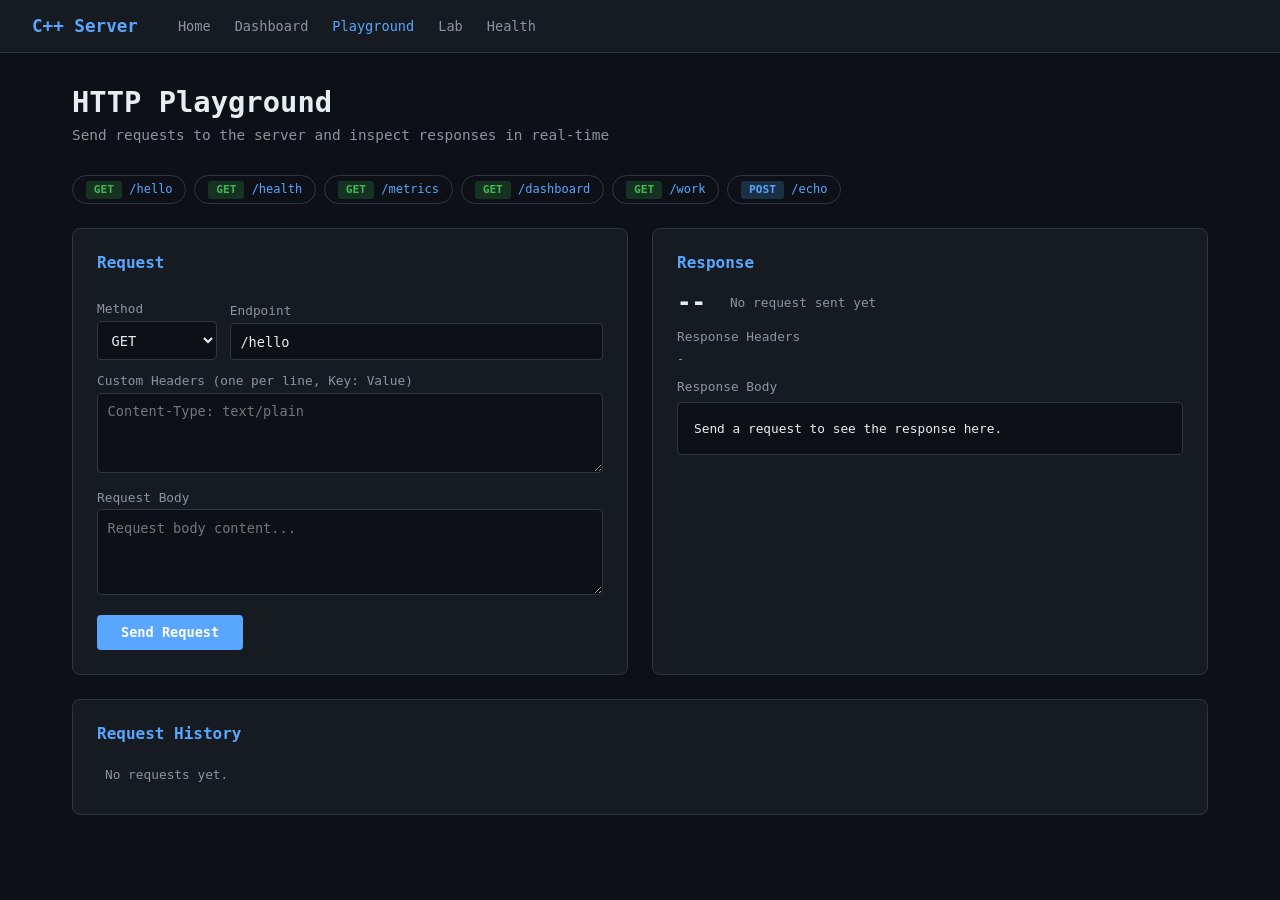
<file: public/playground.html>
<!DOCTYPE html>
<html lang="en">
<head>
    <meta charset="UTF-8">
    <meta name="viewport" content="width=device-width, initial-scale=1.0">
    <title>HTTP Playground - Multithreaded Server</title>
    <style>
        *, *::before, *::after { box-sizing: border-box; margin: 0; padding: 0; }
        :root {
            --bg: #0d1117; --surface: #161b22; --border: #30363d;
            --text: #e6edf3; --muted: #8b949e; --accent: #58a6ff;
            --green: #3fb950; --red: #f85149; --orange: #d29922; --purple: #bc8cff;
        }
        body { font-family: 'JetBrains Mono', monospace; background: var(--bg); color: var(--text); min-height: 100vh; }
        nav { background: var(--surface); border-bottom: 1px solid var(--border); padding: 1rem 2rem; display: flex; align-items: center; gap: 1.5rem; }
        nav a { color: var(--muted); text-decoration: none; font-size: 0.85rem; transition: color 0.2s; }
        nav a:hover, nav a.active { color: var(--accent); }
        nav .logo { font-size: 1.1rem; font-weight: 700; color: var(--accent); margin-right: 1rem; }
        .container { max-width: 1200px; margin: 0 auto; padding: 2rem; }
        h1 { font-size: 1.8rem; margin-bottom: 0.5rem; }
        .subtitle { color: var(--muted); margin-bottom: 2rem; font-size: 0.9rem; }
        .grid { display: grid; grid-template-columns: 1fr 1fr; gap: 1.5rem; }
        @media (max-width: 900px) { .grid { grid-template-columns: 1fr; } }
        .panel { background: var(--surface); border: 1px solid var(--border); border-radius: 8px; padding: 1.5rem; }
        .panel h2 { font-size: 1rem; color: var(--accent); margin-bottom: 1rem; display: flex; align-items: center; gap: 0.5rem; }
        label { display: block; font-size: 0.8rem; color: var(--muted); margin-bottom: 0.3rem; margin-top: 0.8rem; }
        input, select, textarea {
            width: 100%; padding: 0.6rem; background: var(--bg); border: 1px solid var(--border);
            border-radius: 4px; color: var(--text); font-family: inherit; font-size: 0.85rem;
        }
        input:focus, select:focus, textarea:focus { outline: none; border-color: var(--accent); }
        textarea { resize: vertical; min-height: 80px; }
        .row { display: flex; gap: 0.8rem; align-items: flex-end; }
        .row > * { flex: 1; }
        .btn {
            padding: 0.6rem 1.5rem; border: none; border-radius: 4px; cursor: pointer;
            font-family: inherit; font-size: 0.85rem; font-weight: 600; transition: all 0.2s;
        }
        .btn-primary { background: var(--accent); color: #fff; }
        .btn-primary:hover { background: #79c0ff; }
        .btn-danger { background: var(--red); color: #fff; }
        .btn-danger:hover { opacity: 0.85; }
        .status-bar { display: flex; gap: 1.5rem; align-items: center; margin-top: 1rem; font-size: 0.8rem; }
        .status-code { font-size: 1.5rem; font-weight: 700; }
        .status-2xx { color: var(--green); }
        .status-4xx { color: var(--orange); }
        .status-5xx { color: var(--red); }
        .response-body {
            background: var(--bg); border: 1px solid var(--border); border-radius: 4px;
            padding: 1rem; font-size: 0.8rem; white-space: pre-wrap; word-break: break-all;
            max-height: 400px; overflow-y: auto; margin-top: 0.5rem; line-height: 1.5;
        }
        .response-headers { font-size: 0.75rem; color: var(--muted); margin-top: 0.5rem; }
        .quick-links { display: flex; flex-wrap: wrap; gap: 0.5rem; margin-bottom: 1.5rem; }
        .quick-link {
            padding: 0.3rem 0.8rem; background: var(--bg); border: 1px solid var(--border);
            border-radius: 20px; font-size: 0.75rem; color: var(--accent); cursor: pointer;
            transition: all 0.2s; font-family: inherit;
        }
        .quick-link:hover { border-color: var(--accent); background: rgba(88,166,255,0.1); }
        .method-badge { display: inline-block; padding: 0.15rem 0.5rem; border-radius: 3px; font-size: 0.7rem; font-weight: 700; }
        .method-GET { background: rgba(63,185,80,0.2); color: var(--green); }
        .method-POST { background: rgba(88,166,255,0.2); color: var(--accent); }
        .method-PUT { background: rgba(210,153,34,0.2); color: var(--orange); }
        .method-DELETE { background: rgba(248,81,73,0.2); color: var(--red); }
        .spinner { display: inline-block; width: 14px; height: 14px; border: 2px solid var(--border); border-top-color: var(--accent); border-radius: 50%; animation: spin 0.6s linear infinite; margin-right: 0.5rem; vertical-align: middle; }
        @keyframes spin { to { transform: rotate(360deg); } }
        .history-item { padding: 0.5rem; border-bottom: 1px solid var(--border); font-size: 0.8rem; cursor: pointer; display: flex; gap: 0.5rem; align-items: center; }
        .history-item:hover { background: var(--bg); }
        .history-item:last-child { border-bottom: none; }
    </style>
</head>
<body>
    <nav>
        <span class="logo">C++ Server</span>
        <a href="/">Home</a>
        <a href="/dashboard">Dashboard</a>
        <a href="/playground" class="active">Playground</a>
        <a href="/lab">Lab</a>
        <a href="/health">Health</a>
    </nav>

    <div class="container">
        <h1>HTTP Playground</h1>
        <p class="subtitle">Send requests to the server and inspect responses in real-time</p>

        <div class="quick-links">
            <button class="quick-link" onclick="quick('GET','/hello')"><span class="method-badge method-GET">GET</span> /hello</button>
            <button class="quick-link" onclick="quick('GET','/health')"><span class="method-badge method-GET">GET</span> /health</button>
            <button class="quick-link" onclick="quick('GET','/metrics')"><span class="method-badge method-GET">GET</span> /metrics</button>
            <button class="quick-link" onclick="quick('GET','/dashboard')"><span class="method-badge method-GET">GET</span> /dashboard</button>
            <button class="quick-link" onclick="quick('GET','/work?delay=200')"><span class="method-badge method-GET">GET</span> /work</button>
            <button class="quick-link" onclick="quick('POST','/echo','Hello from Playground!')"><span class="method-badge method-POST">POST</span> /echo</button>
        </div>

        <div class="grid">
            <div class="panel">
                <h2>Request</h2>
                <div class="row">
                    <div style="flex:0 0 120px;">
                        <label>Method</label>
                        <select id="method">
                            <option value="GET">GET</option>
                            <option value="POST">POST</option>
                            <option value="PUT">PUT</option>
                            <option value="DELETE">DELETE</option>
                            <option value="HEAD">HEAD</option>
                        </select>
                    </div>
                    <div>
                        <label>Endpoint</label>
                        <input id="endpoint" type="text" value="/hello" placeholder="/path">
                    </div>
                </div>
                <label>Custom Headers (one per line, Key: Value)</label>
                <textarea id="headers" rows="2" placeholder="Content-Type: text/plain"></textarea>
                <label>Request Body</label>
                <textarea id="body" rows="4" placeholder="Request body content..."></textarea>
                <div style="margin-top:1rem; display:flex; gap:0.8rem; align-items:center;">
                    <button class="btn btn-primary" id="sendBtn" onclick="sendRequest()">
                        <span id="sendLabel">Send Request</span>
                    </button>
                    <span id="sendTime" style="font-size:0.8rem; color:var(--muted);"></span>
                </div>
            </div>

            <div class="panel">
                <h2>Response</h2>
                <div class="status-bar" id="statusBar">
                    <span class="status-code" id="statusCode">--</span>
                    <span id="statusText" style="color:var(--muted);">No request sent yet</span>
                    <span id="latency" style="margin-left:auto; color:var(--muted);"></span>
                </div>
                <label>Response Headers</label>
                <div class="response-headers" id="responseHeaders">-</div>
                <label>Response Body</label>
                <div class="response-body" id="responseBody">Send a request to see the response here.</div>
            </div>
        </div>

        <div class="panel" style="margin-top:1.5rem;">
            <h2>Request History</h2>
            <div id="history" style="max-height:200px; overflow-y:auto;">
                <div style="color:var(--muted); font-size:0.8rem; padding:0.5rem;">No requests yet.</div>
            </div>
        </div>
    </div>

    <script>
        const history = [];
        function quick(method, path, body) {
            document.getElementById('method').value = method;
            document.getElementById('endpoint').value = path;
            if (body) document.getElementById('body').value = body;
            else document.getElementById('body').value = '';
            sendRequest();
        }

        async function sendRequest() {
            const btn = document.getElementById('sendBtn');
            const label = document.getElementById('sendLabel');
            const method = document.getElementById('method').value;
            const endpoint = document.getElementById('endpoint').value;
            const headersRaw = document.getElementById('headers').value.trim();
            const body = document.getElementById('body').value;

            btn.disabled = true;
            label.innerHTML = '<span class="spinner"></span>Sending...';

            const headers = {};
            headersRaw.split('\n').forEach(line => {
                const [k, ...v] = line.split(':');
                if (k && v.length) headers[k.trim()] = v.join(':').trim();
            });

            const t0 = performance.now();
            try {
                const opts = { method, headers };
                if (method !== 'GET' && method !== 'HEAD') {
                    opts.body = body;
                    if (!headers['Content-Type']) opts.headers['Content-Type'] = 'text/plain';
                }
                const resp = await fetch(endpoint, opts);
                const elapsed = (performance.now() - t0).toFixed(1);
                const text = await resp.text();

                document.getElementById('statusCode').textContent = resp.status;
                document.getElementById('statusCode').className = 'status-code ' +
                    (resp.status < 300 ? 'status-2xx' : resp.status < 500 ? 'status-4xx' : 'status-5xx');
                document.getElementById('statusText').textContent = resp.statusText || 'OK';
                document.getElementById('latency').textContent = elapsed + ' ms';
                document.getElementById('sendTime').textContent = elapsed + ' ms';

                let hdrs = '';
                resp.headers.forEach((v, k) => { hdrs += k + ': ' + v + '\n'; });
                document.getElementById('responseHeaders').textContent = hdrs || '(none)';
                document.getElementById('responseBody').textContent = text;

                history.unshift({ method, endpoint, status: resp.status, time: elapsed, ts: new Date().toLocaleTimeString() });
                renderHistory();
            } catch (err) {
                const elapsed = (performance.now() - t0).toFixed(1);
                document.getElementById('statusCode').textContent = 'ERR';
                document.getElementById('statusCode').className = 'status-code status-5xx';
                document.getElementById('statusText').textContent = err.message;
                document.getElementById('latency').textContent = elapsed + ' ms';
                document.getElementById('responseBody').textContent = 'Request failed: ' + err.message;
                document.getElementById('responseHeaders').textContent = '-';
                history.unshift({ method, endpoint, status: 'ERR', time: elapsed, ts: new Date().toLocaleTimeString() });
                renderHistory();
            }
            btn.disabled = false;
            label.textContent = 'Send Request';
        }

        function renderHistory() {
            const el = document.getElementById('history');
            if (!history.length) { el.innerHTML = '<div style="color:var(--muted);font-size:0.8rem;padding:0.5rem;">No requests yet.</div>'; return; }
            el.innerHTML = history.slice(0, 50).map(h =>
                `<div class="history-item" onclick="replay('${h.method}','${h.endpoint}')">
                    <span class="method-badge method-${h.method}">${h.method}</span>
                    <span style="flex:1;">${h.endpoint}</span>
                    <span class="status-code" style="font-size:0.8rem;color:${h.status<300?'var(--green)':h.status<500?'var(--orange)':'var(--red)'}">${h.status}</span>
                    <span style="color:var(--muted);">${h.time}ms</span>
                    <span style="color:var(--muted);font-size:0.7rem;">${h.ts}</span>
                </div>`
            ).join('');
        }

        function replay(method, endpoint) {
            document.getElementById('method').value = method;
            document.getElementById('endpoint').value = endpoint;
            sendRequest();
        }

        document.getElementById('endpoint').addEventListener('keydown', e => { if (e.key === 'Enter') sendRequest(); });
    </script>
</body>
</html>
</file>
